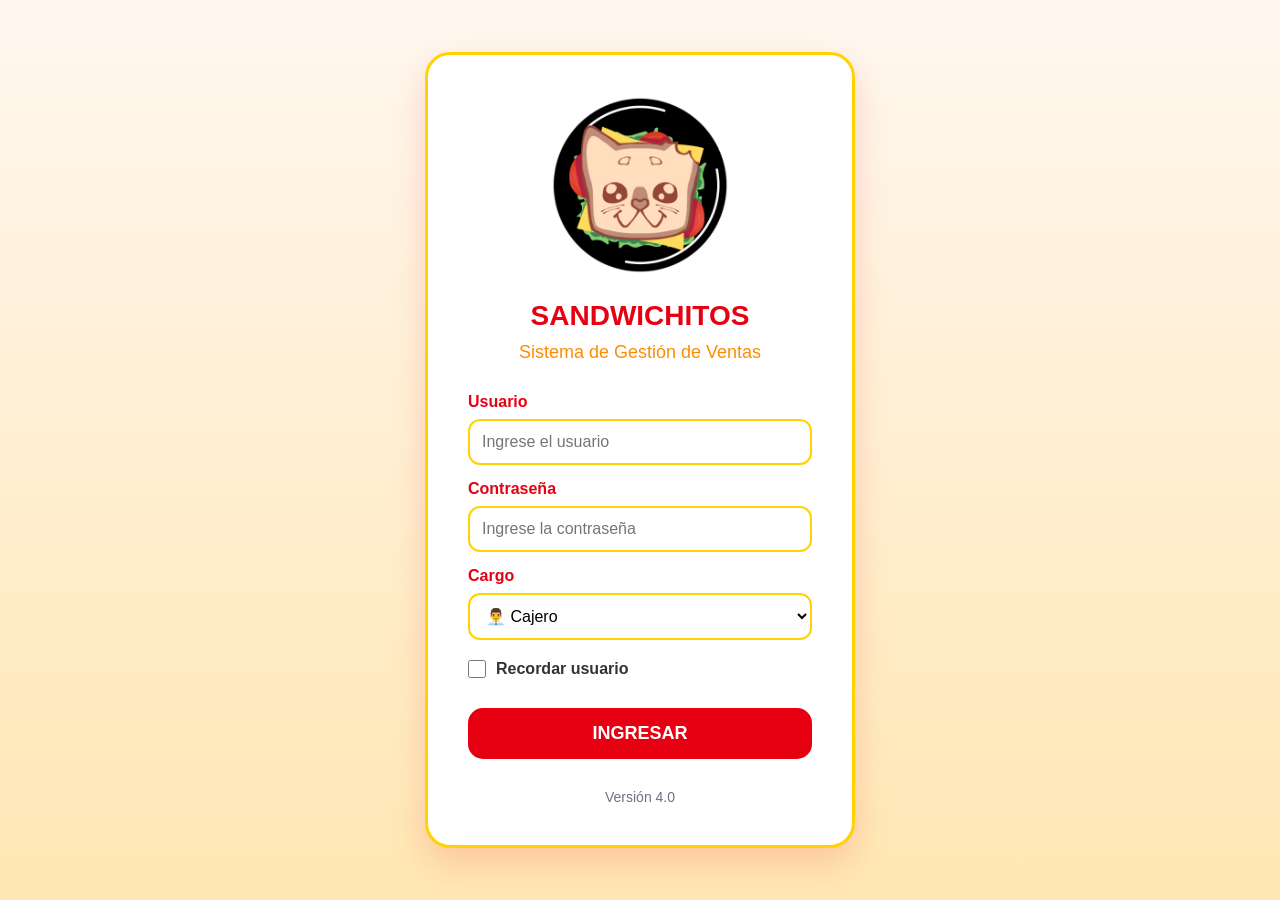
<file: login.html>
<!DOCTYPE html>
<html lang="es">

<head>

    <meta charset="UTF-8">

    <meta name="viewport"
          content="width=device-width, initial-scale=1.0">

    <title>SANDWICHITOS - Inicio de Sesión</title>

    <link rel="stylesheet" href="login.css">

</head>

<body>

<div class="login-container">

    <!-- LOGO -->

    <img src="logo.png"
         class="logo"
         alt="SpicyRush">

    <h1>SANDWICHITOS</h1>

    <p class="subtitulo">

        Sistema de Gestión de Ventas

    </p>

    <!-- FORMULARIO -->

    <div class="formulario">

        <label>

            Usuario

        </label>

        <input
            type="text"
            id="usuario"
            placeholder="Ingrese el usuario">

        <label>

            Contraseña

        </label>

        <input
            type="password"
            id="clave"
            placeholder="Ingrese la contraseña">

        <label>

            Cargo

        </label>

        <select id="rol">

            <option value="cajero">

                👨‍💼 Cajero

            </option>

            <option value="admin">

                👑 Administrador

            </option>

        </select>

        <div class="recordar">

            <input
                type="checkbox"
                id="recordar">

            <label for="recordar">

                Recordar usuario

            </label>

        </div>

        <button onclick="iniciarSesion()">

            INGRESAR

        </button>

    </div>

    <div class="footer">

        Versión 4.0

    </div>

</div>

<script src="js/login.js"></script>

</body>

</html>
</file>
<file: login.css>
/*=====================================================
            LOGIN SANDWICHITOS
======================================================*/

*{

    margin:0;

    padding:0;

    box-sizing:border-box;

}

body{

    font-family:'Segoe UI', Tahoma, Geneva, Verdana, sans-serif;

    background:linear-gradient(
        180deg,
        #FFF7F0,
        #FFE7B3
    );

    height:100vh;

    display:flex;

    justify-content:center;

    align-items:center;

    padding:20px;

}

.login-container{

    width:430px;

    background:#FFFFFF;

    padding:40px;

    border-radius:25px;

    border:3px solid #FFD200;

    box-shadow:0 15px 35px rgba(230,0,18,.15);

    text-align:center;

}

.logo{

    width:180px;

    margin-bottom:20px;

    transition:.3s;

}

.logo:hover{

    transform:scale(1.05);

}

h1{

    color:#E60012;

    margin-bottom:10px;

    font-size:28px;

    font-weight:900;

}

.subtitulo{

    color:#FF8C00;

    margin-bottom:30px;

    font-size:18px;

}

.formulario{

    text-align:left;

}

.formulario label{

    display:block;

    margin-top:15px;

    margin-bottom:8px;

    font-weight:700;

    color:#E60012;

}

.formulario input,
.formulario select{

    width:100%;

    padding:12px;

    border:2px solid #FFD200;

    border-radius:12px;

    font-size:16px;

    background:#FFFFFF;

    transition:.3s;

}

.formulario input:focus,
.formulario select:focus{

    outline:none;

    border-color:#E60012;

    box-shadow:0 0 10px rgba(230,0,18,.20);

}

.recordar{

    display:flex;

    align-items:center;

    gap:10px;

    margin-top:20px;

}

.recordar input{

    width:18px;

    height:18px;

}

.recordar label{

    margin:0;

    color:#333333;

}

button{

    width:100%;

    margin-top:30px;

    padding:15px;

    border:none;

    border-radius:15px;

    background:#E60012;

    color:#FFFFFF;

    font-size:18px;

    font-weight:800;

    cursor:pointer;

    transition:.3s;

}

button:hover{

    background:#FFD200;

    color:#000000;

    transform:translateY(-3px);

    box-shadow:0 8px 20px rgba(255,210,0,.30);

}

.footer{

    margin-top:30px;

    color:#6B7280;

    font-size:14px;

    font-weight:500;

}

@media(max-width:500px){

    .login-container{

        width:100%;

        padding:30px 20px;

    }

    .logo{

        width:150px;

    }

    h1{

        font-size:24px;

    }

}
</file>
